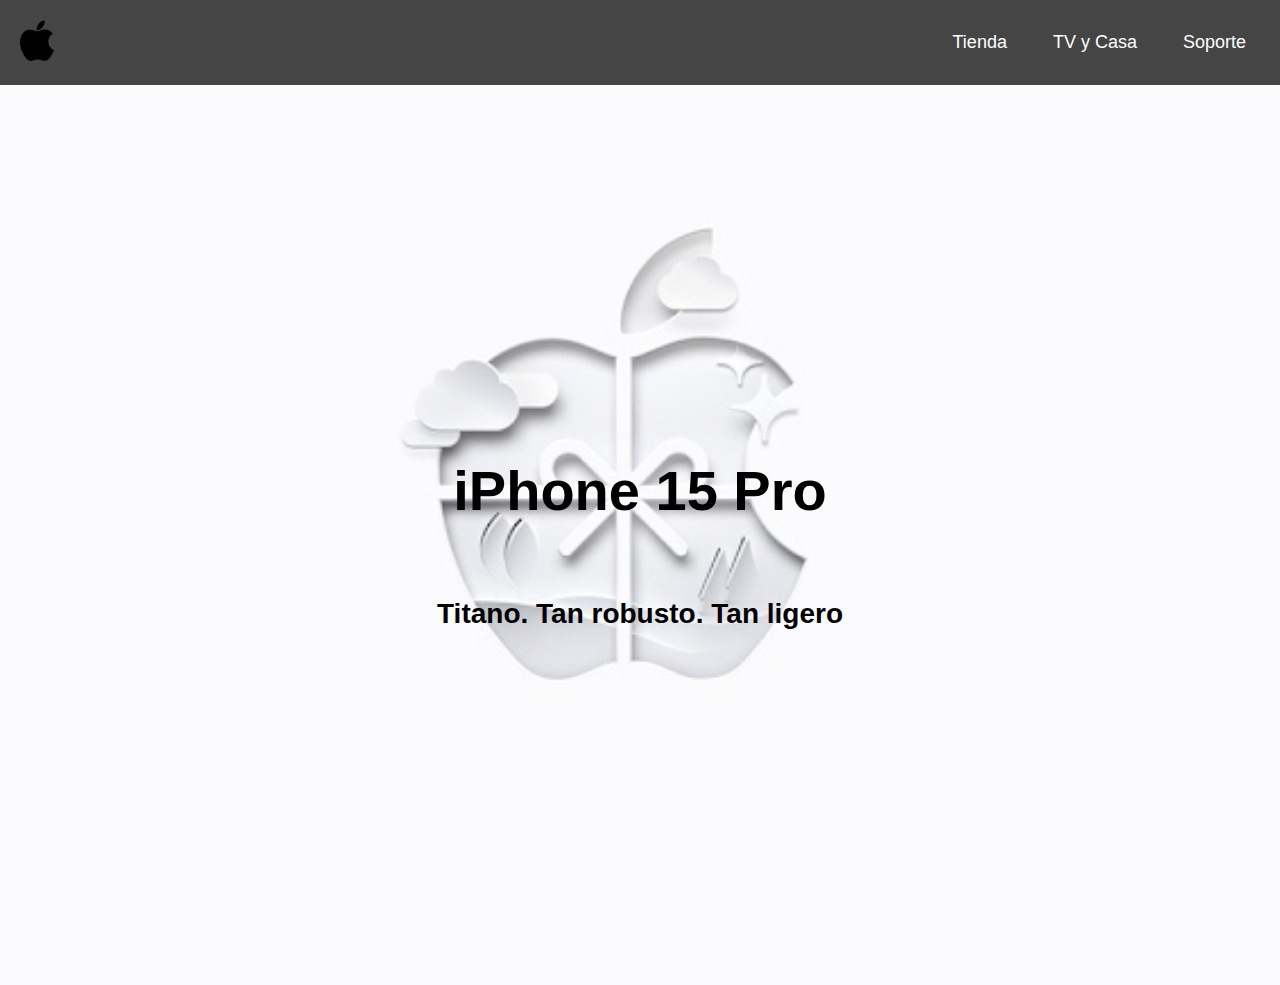
<file: index.html>
<!DOCTYPE html>
<html lang="es">
<head>
    <meta charset='utf-8'>
    <meta http-equiv='X-UA-Compatible' content='IE=edge'>
    <title>Apple</title>
    <meta name='viewport' content='width=device-width, initial-scale=1'>
    <link rel='stylesheet' type='text/css' media='screen' href='style.css'>

</head>
<body>

    <nav class="navbar">
        <div class="logo"><img src="images/apple-logo-black.png" alt="logo"></div>

        <div class="menu">
            <li><a href="/">Tienda</a></li>
            <li><a href="tv-y-casa.html">TV y Casa</a></li>
            <li><a href="/">Soporte</a></li>
        </div>
    </nav>

    <div class="container">
        <h2>iPhone 15 Pro</h2>
        <h3>Titano. Tan robusto. Tan ligero</h3>
    </div>  

    
    
</body>
</html>
</file>
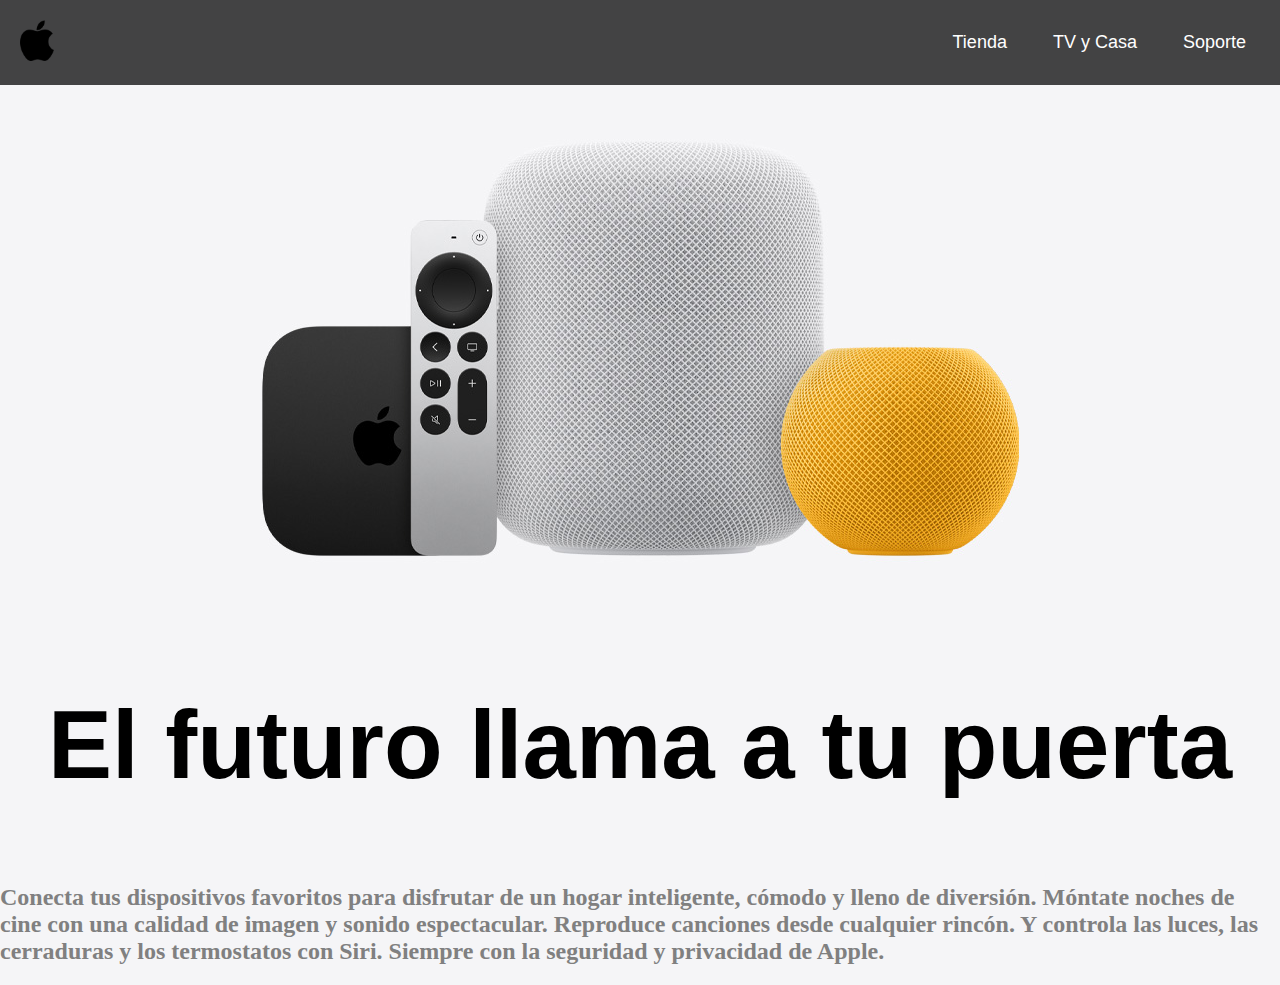
<file: tv-y-casa.html>
<!DOCTYPE html>
<html lang="es">

<head>
    <meta charset='utf-8'>
    <meta http-equiv='X-UA-Compatible' content='IE=edge'>
    <title>TV y Casa</title>
    <meta name='viewport' content='width=device-width, initial-scale=1'>
    <link rel='stylesheet' type='text/css' media='screen' href='style-tv-y-casa.css'>
</head>

<body>

    <nav class="navbar">
        <div class="logo"><img src="images/apple-logo-black.png" alt="logo"></div>

        <div class="menu">
            <li><a href="index.html">Tienda</a></li>
            <li><a href="tv-y-casa.html">TV y Casa</a></li>
            <li><a href="/">Soporte</a></li>
        </div>
    </nav>


    <div class="container">
        <picture>
            <source srcset="" media="(min-width: 600px)" />
            <img src="images/large_speakers.jpg" alt="Imagen de altavoces large" />
        </picture>
        <h1>El futuro llama a tu puerta</h1>
        <h2 id="altavocesh2">Conecta tus dispositivos favoritos para disfrutar de un hogar inteligente, cómodo y lleno de diversión. Móntate noches de cine con una calidad de imagen y sonido espectacular. Reproduce canciones desde cualquier rincón. Y controla las luces, las cerraduras y los termostatos con Siri. Siempre con la seguridad y privacidad de Apple.</h3>
    </div>

</body>

</html>
</file>
<file: style.css>
body {
    margin: 0;
}

a{
    text-decoration: none;
    color: white;
    font-family: 'Lucida Sans', 'Lucida Sans Regular', 'Lucida Grande', 'Lucida Sans Unicode', Geneva, Verdana, sans-serif;
}

li {
    list-style: none;
}

.navbar {
    display: flex;
    align-items: center;
    justify-content: space-between;
    padding: 20px;
    background-color: #161617CC;
}

.menu {
    display: flex;
    gap: 1em;
    font-size: 18px;
}

.menu li {
    padding: 5px 14px;
  }



.container {
    background:url(images/apple1.jpg) no-repeat;
    background-position: center;
    background-size: cover;
    height: 100vh;
    display: flex;
    flex-direction: column;
    justify-content: center;
    align-items: center;

}

h2{
    align-items: center;
}

.logo img {
    height: auto;
    width: 17%;
}

h2{
    font-size: 56px;
    font-family: 'Lucida Sans', 'Lucida Sans Regular', 'Lucida Grande', 'Lucida Sans Unicode', Geneva, Verdana, sans-serif;
}

h3{
    font-size: 28px;
    font-family: 'Lucida Sans', 'Lucida Sans Regular', 'Lucida Grande', 'Lucida Sans Unicode', Geneva, Verdana, sans-serif;
}




@media all and (min-width:769px) and (max-width: 1024px){
    h2{
        font-size: 48px;
    }
    
    h3{
        font-size: 24px;
    }
}



@media all and (min-width:320px) and (max-width: 480px){
    h2{
        font-size: 32px;
    }
    
    h3{
        font-size: 19px;
    }
}
</file>
<file: style-tv-y-casa.css>
body {
    margin: 0;
    background-color: #F5F5F7;
}

a{
    text-decoration: none;
    color: white;
    font-family: 'Lucida Sans', 'Lucida Sans Regular', 'Lucida Grande', 'Lucida Sans Unicode', Geneva, Verdana, sans-serif;
}

li {
    list-style: none;
}

.navbar {
    display: flex;
    align-items: center;
    justify-content: space-between;
    padding: 20px;
    background-color: #161617CC;
}

.menu {
    display: flex;
    gap: 1em;
    font-size: 18px;
}

.menu li {
    padding: 5px 14px;
  }



.container {
    background-position: center;
    background-size: cover;
    height: 100vh;
    display: flex;
    flex-direction: column;
    justify-content: center;
    align-items: center;

}

h2{
    align-items: center;
}

.logo img {
    height: auto;
    width: 17%;
}

h1{
    font-size: 96px;
    font-family: 'Lucida Sans', 'Lucida Sans Regular', 'Lucida Grande', 'Lucida Sans Unicode', Geneva, Verdana, sans-serif;
}

h3{
    font-size: 28px;
    font-family: 'Lucida Sans', 'Lucida Sans Regular', 'Lucida Grande', 'Lucida Sans Unicode', Geneva, Verdana, sans-serif;
}

picture {
    display: flex;
    justify-content: center;
    align-items: center;
    height: 100vh;
}

#altavocesh2{
    color: gray;
}



@media all and (min-width:769px) and (max-width: 1024px){
    h2{
        font-size: 48px;
    }
    
    h3{
        font-size: 24px;
    }
}



@media all and (min-width:320px) and (max-width: 480px){
    h2{
        font-size: 32px;
    }
    
    h3{
        font-size: 19px;
    }
}
</file>
